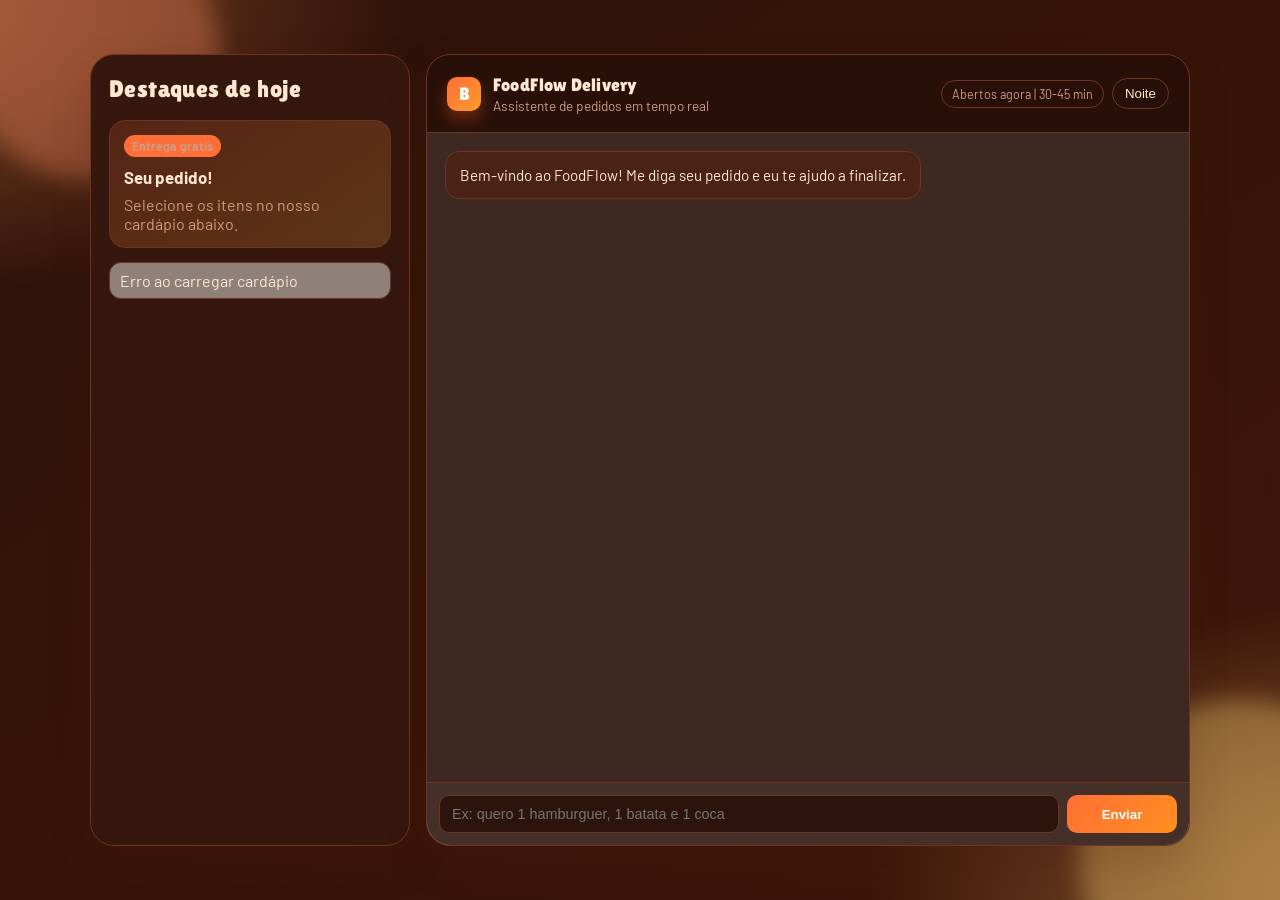
<file: index.html>
﻿<!DOCTYPE html>
<html lang="pt-BR">
<head>
    <meta charset="UTF-8">
    <meta name="viewport" content="width=device-width, initial-scale=1.0">
    <title>FoodFlow Delivery</title>
    <link rel="preconnect" href="https://fonts.googleapis.com">
    <link rel="preconnect" href="https://fonts.gstatic.com" crossorigin>
    <link href="https://fonts.googleapis.com/css2?family=Barlow:wght@400;500;600;700&family=Lilita+One&display=swap" rel="stylesheet">
    <link rel="stylesheet" href="/static/style.css">
</head>
<body>

<div class="bg-shape bg-shape-a" aria-hidden="true"></div>
<div class="bg-shape bg-shape-b" aria-hidden="true"></div>

<main class="delivery-shell">
    <aside class="menu-panel" aria-label="Destaques do cardapio">
        <h2 class="panel-title">Destaques de hoje</h2>
        <div class="offer-card">
            <p class="offer-tag">Entrega gratis</p>
            <h3>Seu pedido!</h3>
            <p>Selecione os itens no nosso cardápio abaixo.</p>
        </div>
        <div class="quick-list" id="cardapioContainer">
            <div class="quick-item">Carregando cardápio...</div>
        </div>
    </aside>

    <section class="chat-shell">
        <header class="topbar">
            <div class="brand">
                <span class="logo" aria-hidden="true">B</span>
                <div>
                    <h1 class="title">FoodFlow Delivery</h1>
                    <p class="subtitle">Assistente de pedidos em tempo real</p>
                </div>
            </div>
            <div class="topbar-right">
                <span class="chip">Abertos agora | 30-45 min</span>
                <button id="themeToggle" class="theme-btn" type="button">Noite</button>
            </div>
        </header>

        <iframe id="chatIframe" class="chat-iframe" src="/static/chat.html" frameborder="0" allow="same-origin" title="Chat de pedidos"></iframe>
    </section>
</main>

<script src="/static/app.js"></script>

</body>
</html>
</file>
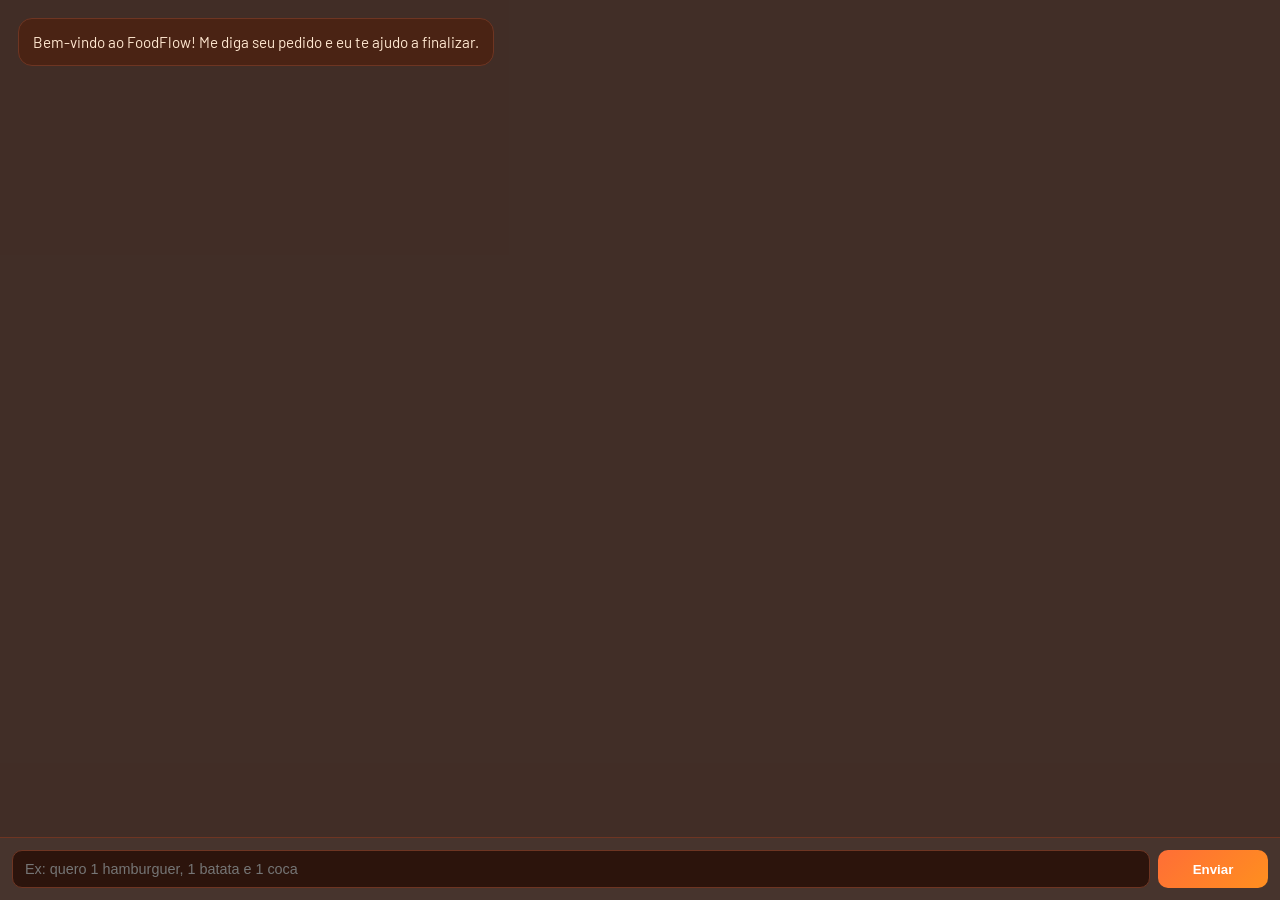
<file: static/chat.html>
<!DOCTYPE html>
<html lang="pt-BR">
<head>
    <meta charset="UTF-8">
    <meta name="viewport" content="width=device-width, initial-scale=1.0">
    <title>Chat</title>
    <link rel="preconnect" href="https://fonts.googleapis.com">
    <link rel="preconnect" href="https://fonts.gstatic.com" crossorigin>
    <link href="https://fonts.googleapis.com/css2?family=Barlow:wght@400;500;600;700&family=Lilita+One&display=swap" rel="stylesheet">
    <style>
        :root {
            --bg-1: #fff6eb;
            --bg-2: #ffe8d2;
            --surface: rgba(255, 255, 255, 0.88);
            --line: #ffd8b0;
            --text: #3b1e0f;
            --muted: #8a5c3c;
            --primary: #ff5a2a;
            --bubble-user: linear-gradient(135deg, #ff5a2a, #ff8f1f);
            --bubble-bot: #fff3e0;
            --input-bg: #fff;
        }

        body[data-theme="dark"] {
            --bg-1: #2b1209;
            --bg-2: #401708;
            --surface: rgba(39, 17, 9, 0.88);
            --line: #6e3522;
            --text: #ffe7d0;
            --muted: #d19a7f;
            --primary: #ff6e36;
            --bubble-user: linear-gradient(135deg, #ff6e36, #ff9b2b);
            --bubble-bot: #4a2314;
            --input-bg: #2c140c;
        }

        * {
            box-sizing: border-box;
        }

        html, body {
            margin: 0;
            padding: 0;
            width: 100%;
            height: 100%;
            font-family: "Barlow", "Segoe UI", Arial, sans-serif;
            color: var(--text);
            background: var(--surface);
        }

        body {
            display: grid;
            grid-template-rows: 1fr auto;
            overflow-y: hidden;
        }

        .messages {
            padding: 18px;
            padding-bottom: 24px;
            overflow-y: auto;
            display: flex;
            flex-direction: column;
            gap: 12px;
            scroll-behavior: smooth;
            scroll-padding-bottom: 48px;
            contain: content;
        }

        .message {
            max-width: 78%;
            padding: 12px 14px;
            border-radius: 14px;
            font-size: 0.95rem;
            line-height: 1.45;
            white-space: pre-wrap;
            word-break: break-word;
            border: 1px solid transparent;
            animation: fadeIn 0.2s ease;
        }

        @keyframes fadeIn {
            from { opacity: 0; transform: translateY(6px); }
            to { opacity: 1; transform: translateY(0); }
        }

        .message.user {
            align-self: flex-end;
            background: var(--bubble-user);
            color: #fff;
            box-shadow: 0 8px 20px rgba(255, 90, 42, 0.25);
        }

        .message.bot {
            align-self: flex-start;
            background: var(--bubble-bot);
            color: var(--text);
            border-color: var(--line);
        }

        .message.error {
            align-self: flex-start;
            background: rgba(255, 123, 144, 0.14);
            border-color: rgba(255, 123, 144, 0.35);
            color: var(--text);
        }

        .message.typing {
            min-width: 66px;
        }

        .typing-dots {
            display: inline-flex;
            align-items: center;
            gap: 5px;
            height: 10px;
        }

        .typing-dots span {
            width: 7px;
            height: 7px;
            border-radius: 999px;
            background: var(--muted);
            animation: dot 1s infinite ease-in-out;
        }

        .typing-dots span:nth-child(2) { animation-delay: 0.15s; }
        .typing-dots span:nth-child(3) { animation-delay: 0.3s; }

        @keyframes dot {
            0%, 80%, 100% { transform: scale(0.7); opacity: 0.5; }
            40% { transform: scale(1); opacity: 1; }
        }

        .composer {
            border-top: 1px solid var(--line);
            background: rgba(255, 255, 255, 0.03);
            padding: 12px;
            display: grid;
            grid-template-columns: 1fr auto;
            gap: 8px;
        }

        .input {
            width: 100%;
            border-radius: 10px;
            border: 1px solid var(--line);
            background: var(--input-bg);
            color: var(--text);
            padding: 10px 12px;
            font-size: 0.9rem;
            outline: none;
        }

        .input:focus {
            border-color: var(--primary);
            box-shadow: 0 0 0 3px rgba(255, 90, 42, 0.2);
        }

        .send {
            border: 0;
            border-radius: 10px;
            padding: 0 14px;
            min-width: 110px;
            font-weight: 700;
            color: white;
            background: linear-gradient(135deg, var(--primary), #ff8f1f);
            cursor: pointer;
            transition: filter 0.12s ease;
        }

        .send:hover {
            filter: brightness(1.06);
        }

        .send:disabled {
            opacity: 0.68;
            cursor: wait;
        }
    </style>
</head>
<body>

<section class="messages" id="messages" aria-live="polite">
    <div class="message bot">Bem-vindo ao FoodFlow! Me diga seu pedido e eu te ajudo a finalizar.</div>
</section>

<footer class="composer">
    <input id="pergunta" class="input" placeholder="Ex: quero 1 hamburguer, 1 batata e 1 coca" autocomplete="off">
    <button id="btnEnviar" class="send">Enviar</button>
</footer>

<script>
const THEME_KEY = "foodflow_theme";

function aplicarTema(tema) {
    document.body.setAttribute("data-theme", tema);
    localStorage.setItem(THEME_KEY, tema);
}

function scrollParaFinal() {
    const container = document.getElementById("messages");
    setTimeout(() => {
        container.scrollTop = container.scrollHeight;
    }, 0);
}

function adicionarMensagem(texto, tipo) {
    const container = document.getElementById("messages");
    const el = document.createElement("div");
    el.className = `message ${tipo}`;
    el.textContent = texto;
    container.appendChild(el);
    scrollParaFinal();
}

function mostrarDigitando() {
    const container = document.getElementById("messages");
    const el = document.createElement("div");
    el.className = "message bot typing";
    el.innerHTML = '<span class="typing-dots"><span></span><span></span><span></span></span>';
    container.appendChild(el);
    scrollParaFinal();
    return el;
}

async function enviar() {
    const input = document.getElementById("pergunta");
    const botao = document.getElementById("btnEnviar");
    const pergunta = input.value.trim();

    if (!pergunta) {
        return;
    }

    adicionarMensagem(pergunta, "user");
    input.value = "";
    botao.disabled = true;
    botao.textContent = "Processando...";
    const digitandoEl = mostrarDigitando();

    try {
        const response = await fetch("http://127.0.0.1:8000/chat", {
            method: "POST",
            headers: {
                "Content-Type": "application/json"
            },
            body: JSON.stringify({ pergunta: pergunta })
        });

        digitandoEl.remove();

        if (!response.ok) {
            adicionarMensagem("Nao consegui processar seu pedido agora.", "error");
            return;
        }

        const data = await response.json();
        adicionarMensagem(data.resposta || "Sem resposta da cozinha digital.", "bot");
    } catch (error) {
        digitandoEl.remove();
        adicionarMensagem("Falha de conexao com o servidor de pedidos.", "error");
    } finally {
        botao.disabled = false;
        botao.textContent = "Enviar";
        input.focus();
    }
}

document.getElementById("btnEnviar").addEventListener("click", enviar);

document.getElementById("pergunta").addEventListener("keydown", (event) => {
    if (event.key === "Enter") {
        event.preventDefault();
        enviar();
    }
});

const temaSalvo = localStorage.getItem(THEME_KEY);
aplicarTema(temaSalvo === "light" ? "light" : "dark");
</script>

</body>
</html>
</file>
<file: static/style.css>
﻿:root {
    --bg-1: #fff6eb;
    --bg-2: #ffe8d2;
    --surface: rgba(255, 255, 255, 0.88);
    --panel: #fff4e4;
    --line: #ffd8b0;
    --text: #3b1e0f;
    --muted: #8a5c3c;
    --primary: #ff5a2a;
    --primary-2: #ff8f1f;
    --bubble-user: linear-gradient(135deg, #ff5a2a, #ff8f1f);
    --bubble-bot: #fff3e0;
    --danger-bg: #ffe1de;
    --danger-line: #ffb4ad;
    --composer: #fff7ee;
    --input-bg: #fff;
}

body[data-theme="light"] {
    --bg-1: #fff6eb;
    --bg-2: #ffe8d2;
    --surface: rgba(255, 255, 255, 0.88);
    --panel: #fff4e4;
    --line: #ffd8b0;
    --text: #3b1e0f;
    --muted: #8a5c3c;
    --primary: #ff5a2a;
    --primary-2: #ff8f1f;
    --bubble-user: linear-gradient(135deg, #ff5a2a, #ff8f1f);
    --bubble-bot: #fff3e0;
    --danger-bg: #ffe1de;
    --danger-line: #ffb4ad;
    --composer: #fff7ee;
    --input-bg: #fff;
}

body[data-theme="dark"] {
    --bg-1: #2b1209;
    --bg-2: #401708;
    --surface: rgba(39, 17, 9, 0.88);
    --panel: #35170d;
    --line: #6e3522;
    --text: #ffe7d0;
    --muted: #d19a7f;
    --primary: #ff6e36;
    --primary-2: #ff9b2b;
    --bubble-user: linear-gradient(135deg, #ff6e36, #ff9b2b);
    --bubble-bot: #4a2314;
    --danger-bg: #5a2a23;
    --danger-line: #8c3a30;
    --composer: #3a1c12;
    --input-bg: #2c140c;
}

* {
    box-sizing: border-box;
}

body {
    margin: 0;
    min-height: 100vh;
    font-family: "Barlow", "Segoe UI", Arial, sans-serif;
    color: var(--text);
    background:
        radial-gradient(900px 500px at -10% 0%, rgba(255, 144, 80, 0.45), transparent 60%),
        radial-gradient(900px 500px at 110% 100%, rgba(255, 201, 127, 0.45), transparent 60%),
        linear-gradient(145deg, var(--bg-1), var(--bg-2));
    display: grid;
    place-items: center;
    padding: 24px;
    position: relative;
    overflow: hidden;
    transition: background 0.3s ease, color 0.3s ease;
}

.bg-shape {
    position: fixed;
    border-radius: 999px;
    pointer-events: none;
    filter: blur(12px);
    z-index: 0;
    opacity: 0.35;
}

.bg-shape-a {
    width: 260px;
    height: 260px;
    top: -80px;
    left: -40px;
    background: #ff8e62;
}

.bg-shape-b {
    width: 320px;
    height: 320px;
    right: -120px;
    bottom: -120px;
    background: #ffd16f;
}

.delivery-shell {
    width: min(1100px, 100%);
    min-height: min(88vh, 860px);
    display: grid;
    grid-template-columns: 320px 1fr;
    gap: 16px;
    position: relative;
    z-index: 1;
}

.menu-panel,
.chat-shell {
    border: 1px solid var(--line);
    border-radius: 24px;
    background: var(--surface);
    box-shadow: 0 18px 40px rgba(79, 32, 14, 0.2);
    backdrop-filter: blur(6px);
}

.menu-panel {
    background: var(--panel);
    padding: 18px;
    display: flex;
    flex-direction: column;
    gap: 14px;
}

.panel-title {
    margin: 2px 0 4px;
    font-family: "Lilita One", "Barlow", sans-serif;
    font-weight: 400;
    letter-spacing: 0.4px;
}

.offer-card {
    background: linear-gradient(145deg, rgba(255, 110, 54, 0.16), rgba(255, 172, 71, 0.2));
    border: 1px solid var(--line);
    border-radius: 16px;
    padding: 14px;
}

.offer-tag {
    margin: 0;
    display: inline-block;
    font-size: 0.78rem;
    font-weight: 700;
    color: #fff;
    background: var(--primary);
    padding: 4px 8px;
    border-radius: 999px;
}

.offer-card h3 {
    margin: 10px 0 8px;
    font-size: 1.05rem;
}

.offer-card p {
    margin: 0;
    color: var(--muted);
}

.quick-list {
    display: grid;
    gap: 8px;
}

.quick-item {
    display: flex;
    align-items: center;
    justify-content: space-between;
    width: 100%;
    min-width: 0;
    padding: 8px 10px;
    border: 1px solid var(--line);
    border-radius: 12px;
    background: rgba(255, 255, 255, 0.45);
    color: var(--text);
    font: inherit;
    text-align: left;
    cursor: pointer;
    transition: transform 0.14s ease, box-shadow 0.14s ease, border-color 0.14s ease;
}

.quick-item:hover {
    transform: translateY(-1px);
    border-color: var(--primary);
    box-shadow: 0 10px 22px rgba(255, 90, 42, 0.12);
}

.quick-item-main {
    display: flex;
    align-items: center;
    gap: 8px;
    flex: 1;
    min-width: 0;
}

.quick-item-image {
    width: 36px;
    height: 36px;
    flex: 0 0 36px;
    object-fit: contain;
    border-radius: 8px;
    background: rgba(255, 255, 255, 0.75);
    padding: 3px;
    border: 1px solid rgba(255, 255, 255, 0.55);
}

.quick-item-label {
    display: inline-block;
    min-width: 0;
    font-size: 0.92rem;
    line-height: 1.15;
    overflow-wrap: anywhere;
}

.quick-item strong {
    color: var(--primary);
    flex: 0 0 auto;
    margin-left: 8px;
    font-size: 0.88rem;
    white-space: nowrap;
}

.help-text {
    margin: auto 0 0;
    font-size: 0.88rem;
    color: var(--muted);
    line-height: 1.35;
}

.chat-shell {
    display: grid;
    grid-template-rows: 78px 1fr;
    overflow: hidden;
}

.chat-iframe {
    width: 100%;
    height: 100%;
    border: none;
    background: var(--surface);
}

.topbar {
    padding: 16px 20px;
    border-bottom: 1px solid var(--line);
    display: flex;
    justify-content: space-between;
    align-items: center;
    gap: 10px;
}

.brand {
    display: flex;
    align-items: center;
    gap: 12px;
}

.logo {
    width: 34px;
    height: 34px;
    display: grid;
    place-items: center;
    border-radius: 10px;
    font-family: "Lilita One", "Barlow", sans-serif;
    font-size: 1.1rem;
    color: #fff;
    background: linear-gradient(135deg, var(--primary), var(--primary-2));
    box-shadow: 0 8px 16px rgba(255, 90, 42, 0.35);
}

.title {
    margin: 0;
    font-family: "Lilita One", "Barlow", sans-serif;
    font-weight: 400;
    letter-spacing: 0.2px;
    font-size: 1.15rem;
}

.subtitle {
    margin: 2px 0 0;
    color: var(--muted);
    font-size: 0.85rem;
}

.topbar-right {
    display: flex;
    align-items: center;
    gap: 8px;
}

.chip {
    font-size: 0.78rem;
    color: var(--muted);
    border: 1px solid var(--line);
    border-radius: 999px;
    padding: 6px 10px;
}

.theme-btn {
    border: 1px solid var(--line);
    background: transparent;
    color: var(--text);
    border-radius: 999px;
    padding: 7px 12px;
    cursor: pointer;
}

.messages {
    padding: 18px;
    padding-bottom: 24px;
    overflow-y: auto;
    display: flex;
    flex-direction: column;
    gap: 12px;
    scroll-behavior: smooth;
    scroll-padding-bottom: 48px;
    contain: content;
}

.message {
    max-width: 78%;
    padding: 12px 14px;
    border-radius: 14px;
    font-size: 0.95rem;
    line-height: 1.45;
    white-space: pre-wrap;
    word-break: break-word;
    border: 1px solid transparent;
    animation: fadeIn 0.2s ease;
}

@keyframes fadeIn {
    from { opacity: 0; transform: translateY(6px); }
    to { opacity: 1; transform: translateY(0); }
}

.message.user {
    align-self: flex-end;
    background: var(--bubble-user);
    color: #fff;
    box-shadow: 0 8px 20px rgba(255, 90, 42, 0.25);
}

.message.bot {
    align-self: flex-start;
    background: var(--bubble-bot);
    color: var(--text);
    border-color: var(--line);
}

.message.error {
    align-self: flex-start;
    background: var(--danger-bg);
    border-color: var(--danger-line);
    color: var(--text);
}

.message.typing {
    min-width: 66px;
}

.typing-dots {
    display: inline-flex;
    align-items: center;
    gap: 5px;
    height: 10px;
}

.typing-dots span {
    width: 7px;
    height: 7px;
    border-radius: 999px;
    background: var(--muted);
    animation: dot 1s infinite ease-in-out;
}

.typing-dots span:nth-child(2) { animation-delay: 0.15s; }
.typing-dots span:nth-child(3) { animation-delay: 0.3s; }

@keyframes dot {
    0%, 80%, 100% { transform: scale(0.7); opacity: 0.5; }
    40% { transform: scale(1); opacity: 1; }
}

.composer {
    border-top: 1px solid var(--line);
    background: var(--composer);
    padding: 14px;
    display: grid;
    grid-template-columns: 1fr auto;
    gap: 10px;
}

.input {
    width: 100%;
    border-radius: 12px;
    border: 1px solid var(--line);
    background: var(--input-bg);
    color: var(--text);
    padding: 12px 14px;
    font-size: 0.95rem;
    outline: none;
}

.input:focus {
    border-color: var(--primary);
    box-shadow: 0 0 0 3px rgba(255, 90, 42, 0.2);
}

.send {
    border: 0;
    border-radius: 12px;
    padding: 0 18px;
    min-width: 130px;
    font-weight: 700;
    color: white;
    background: linear-gradient(135deg, var(--primary), var(--primary-2));
    cursor: pointer;
    transition: transform 0.12s ease, filter 0.12s ease;
}

.send:hover {
    filter: brightness(1.06);
    transform: translateY(-1px);
}

.send:disabled {
    opacity: 0.68;
    cursor: wait;
    transform: none;
}

@media (max-width: 960px) {
    .delivery-shell {
        grid-template-columns: 1fr;
        min-height: auto;
    }

    .menu-panel {
        order: 2;
    }

    .chat-shell {
        min-height: 78vh;
    }
}

@media (max-width: 720px) {
    body {
        padding: 10px;
    }

    .topbar {
        align-items: flex-start;
        flex-direction: column;
    }

    .chip {
        display: none;
    }

    .message {
        max-width: 90%;
    }

    .send {
        min-width: 105px;
    }
}
</file>
